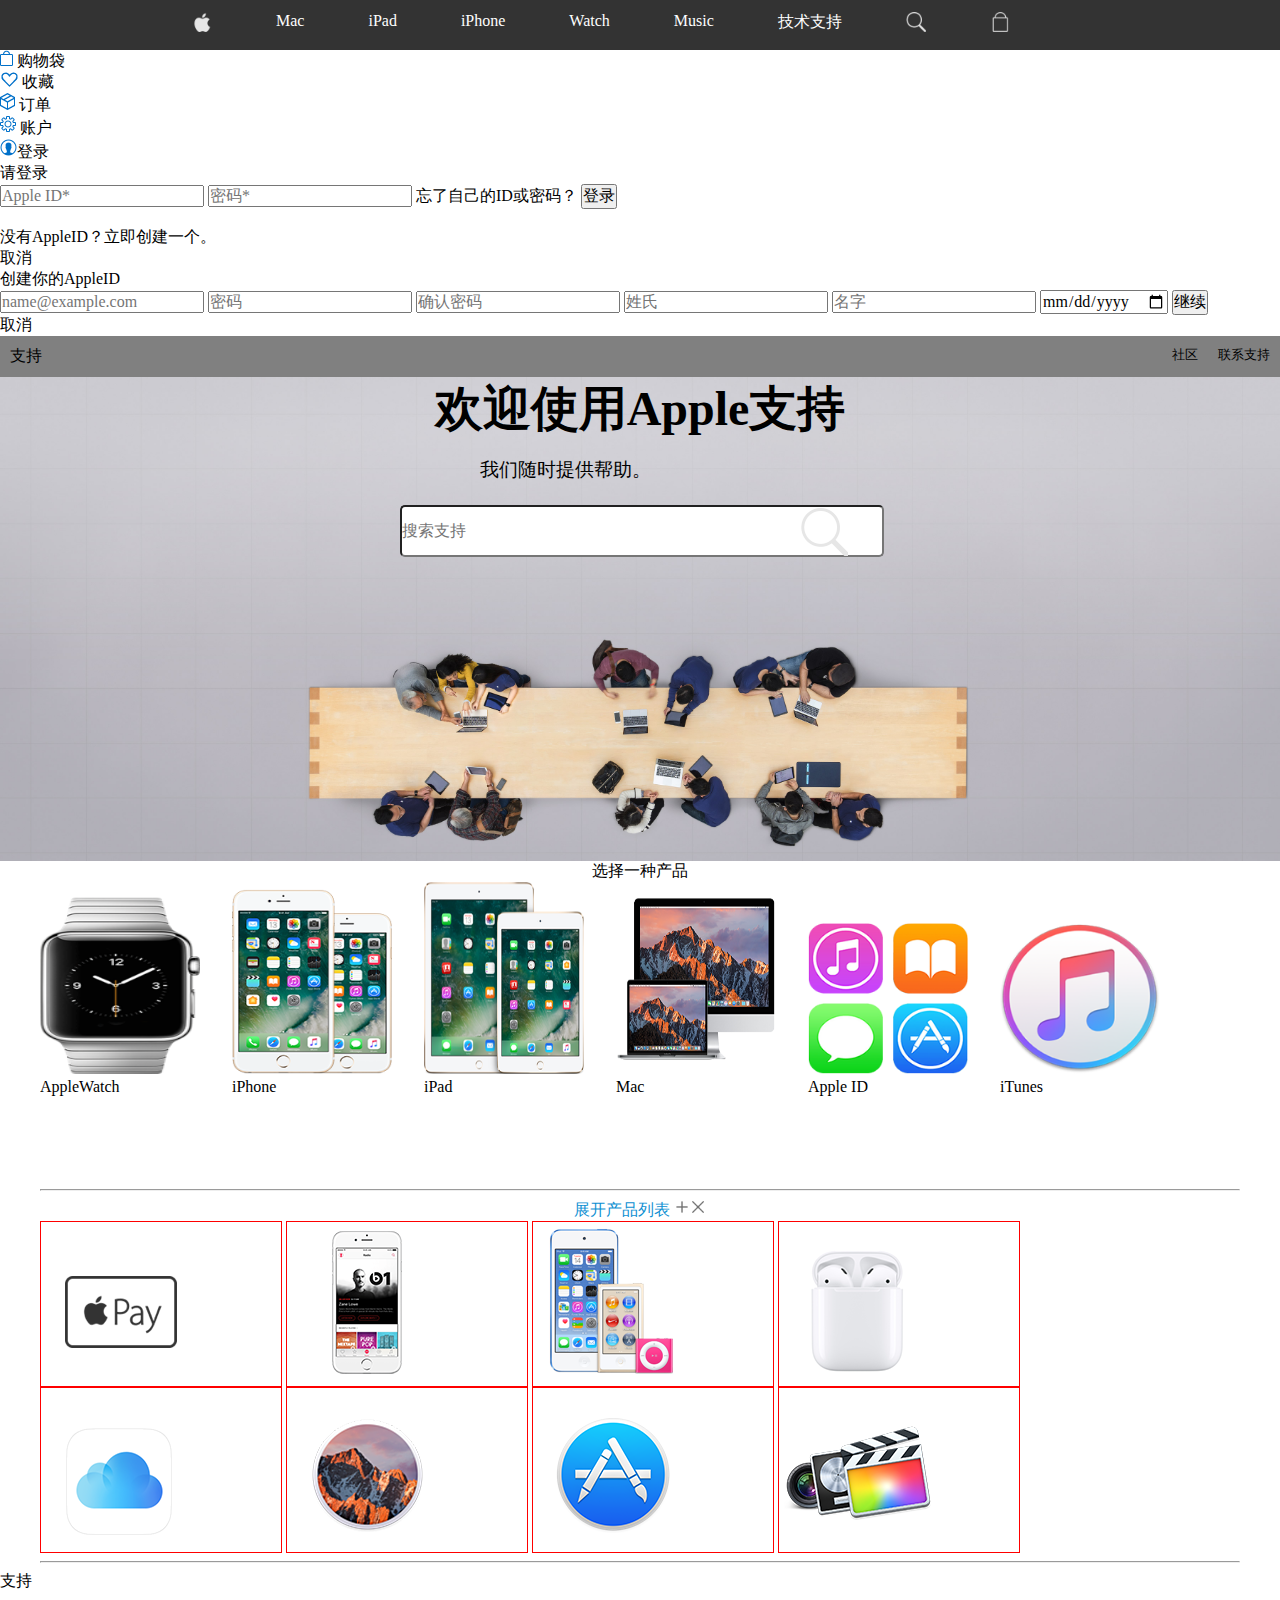
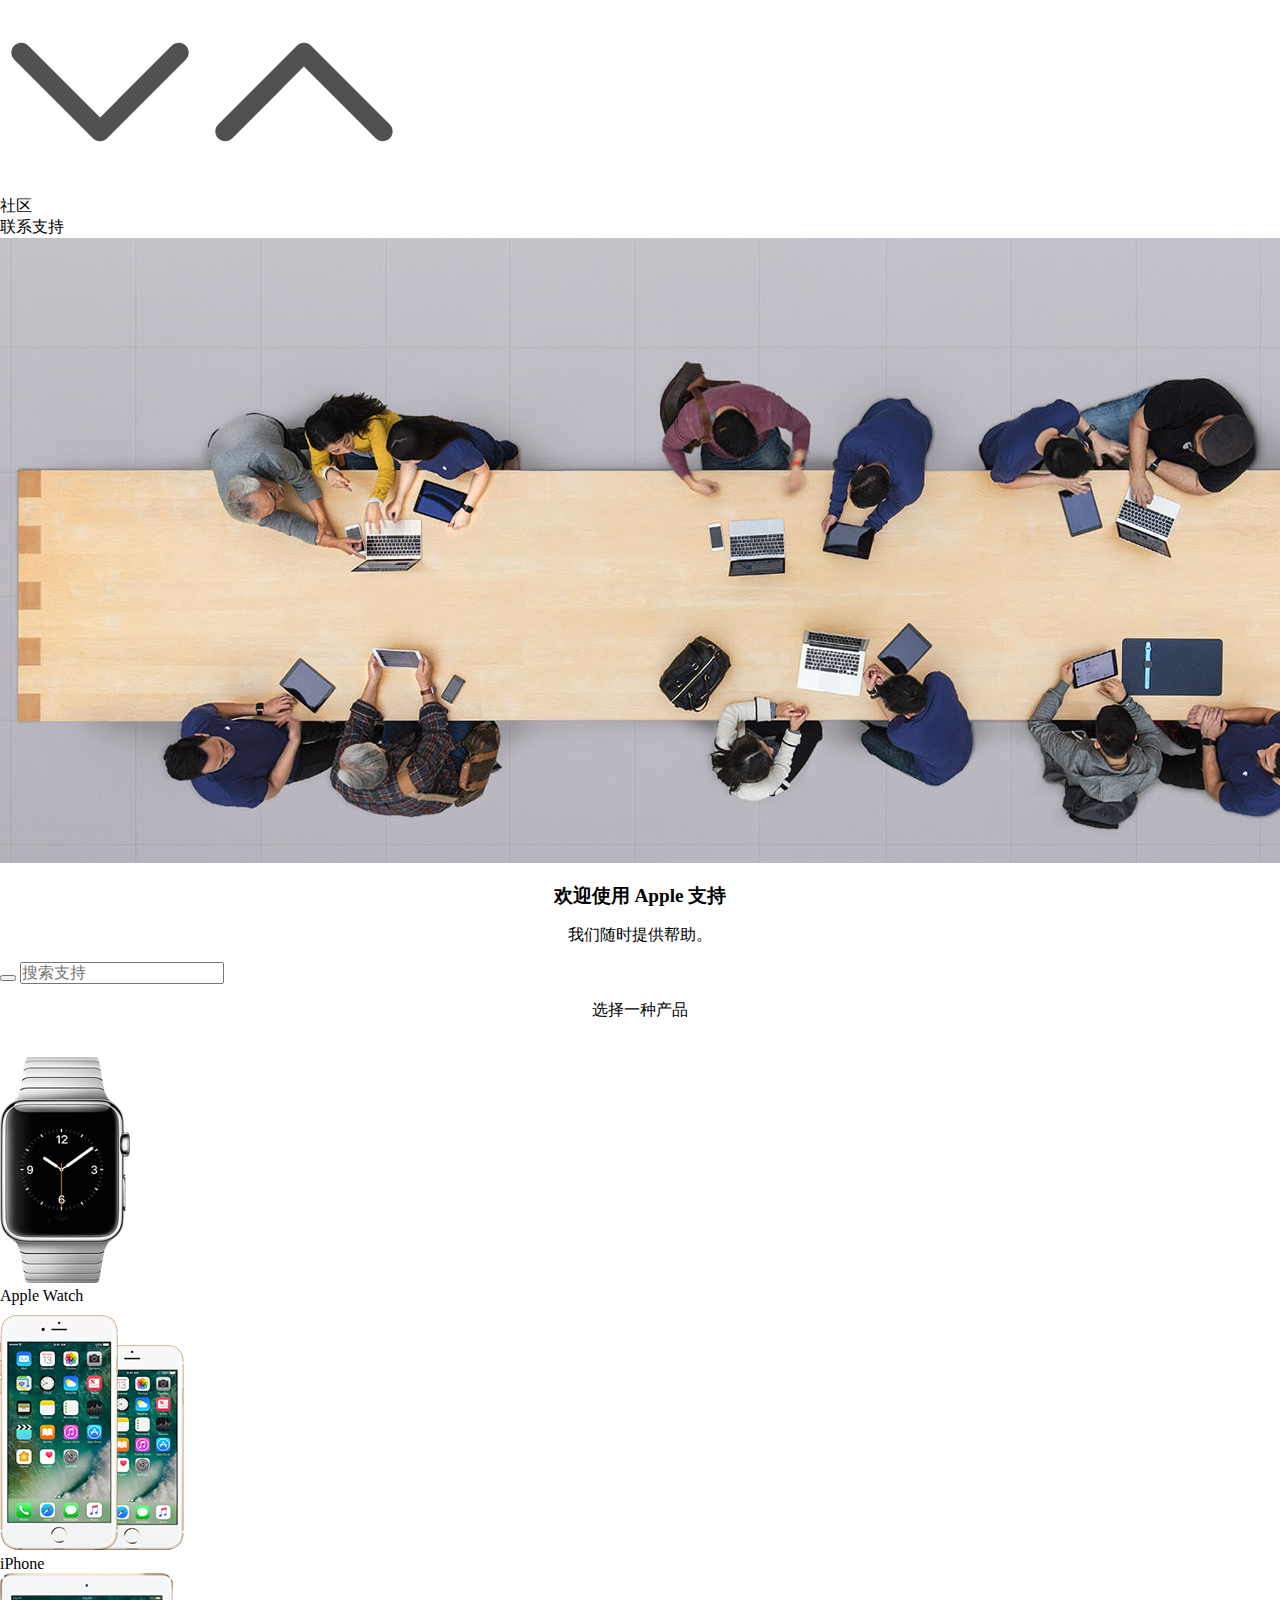
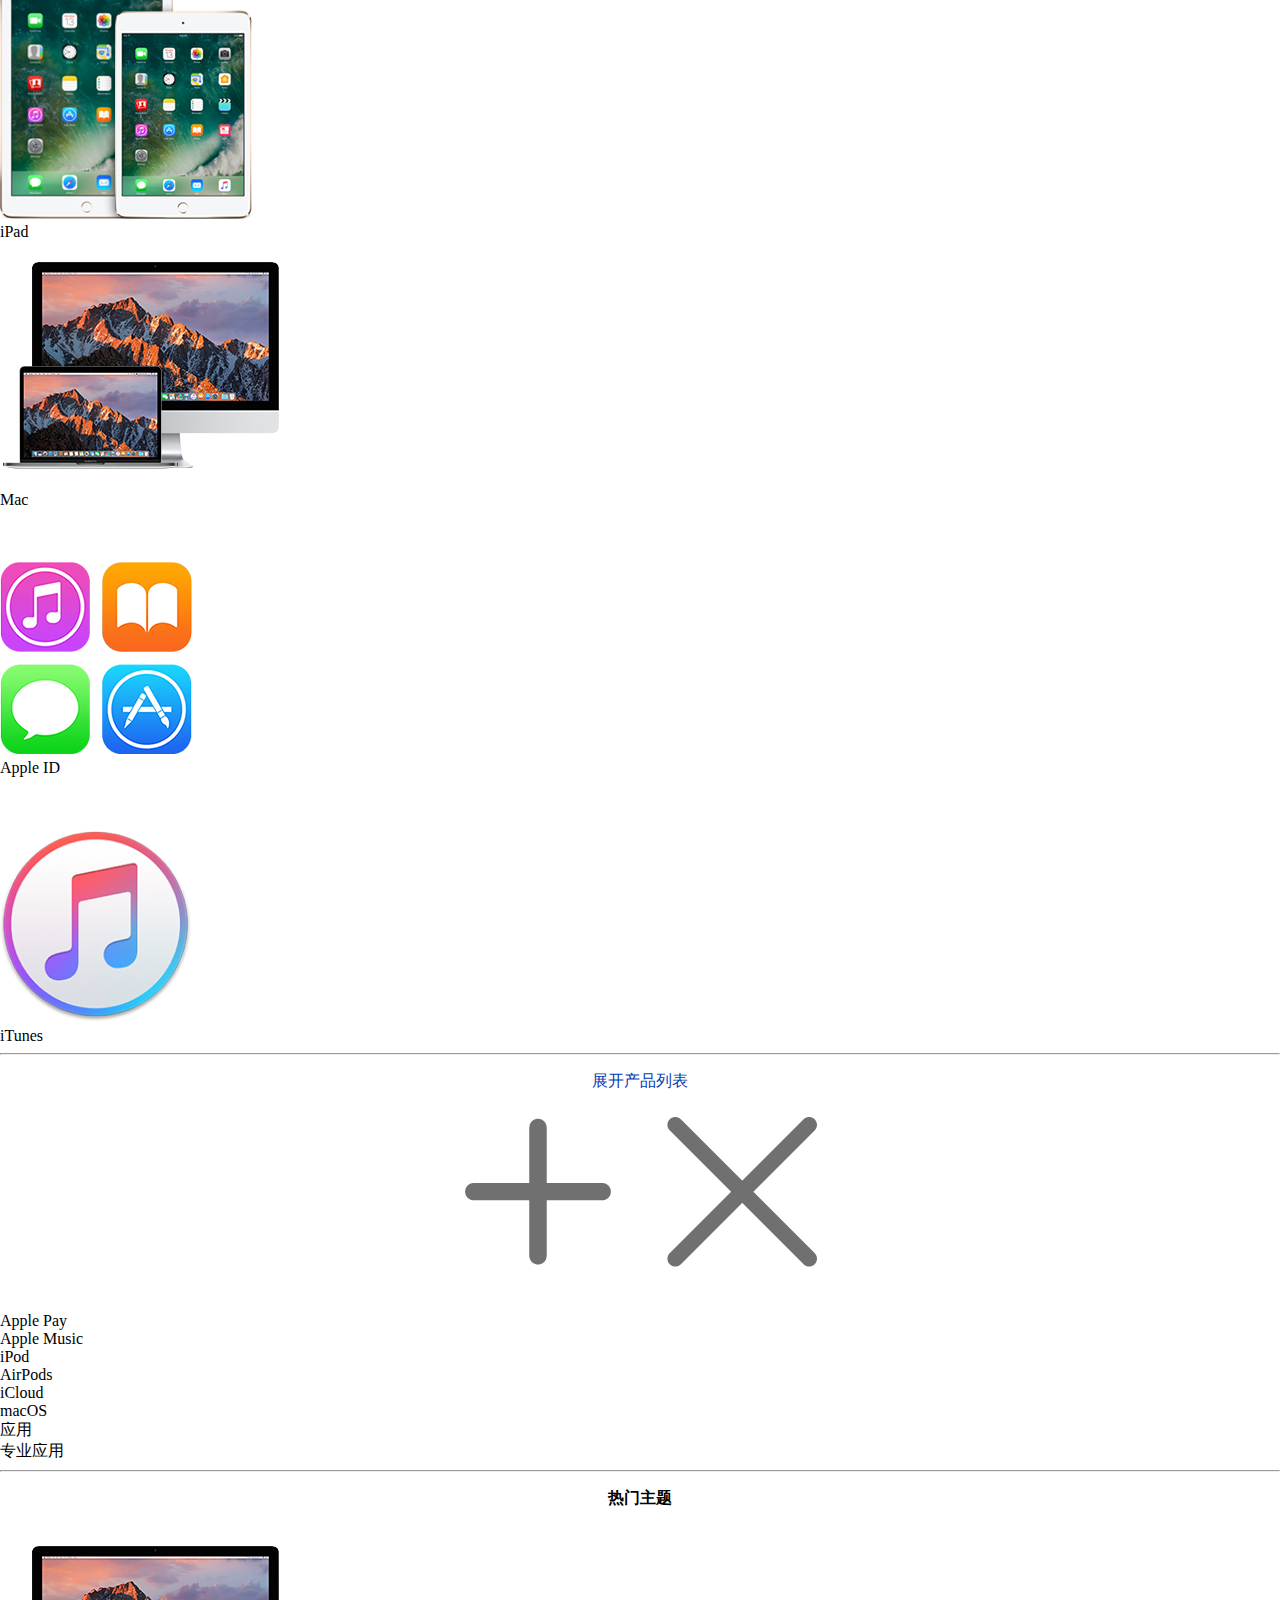
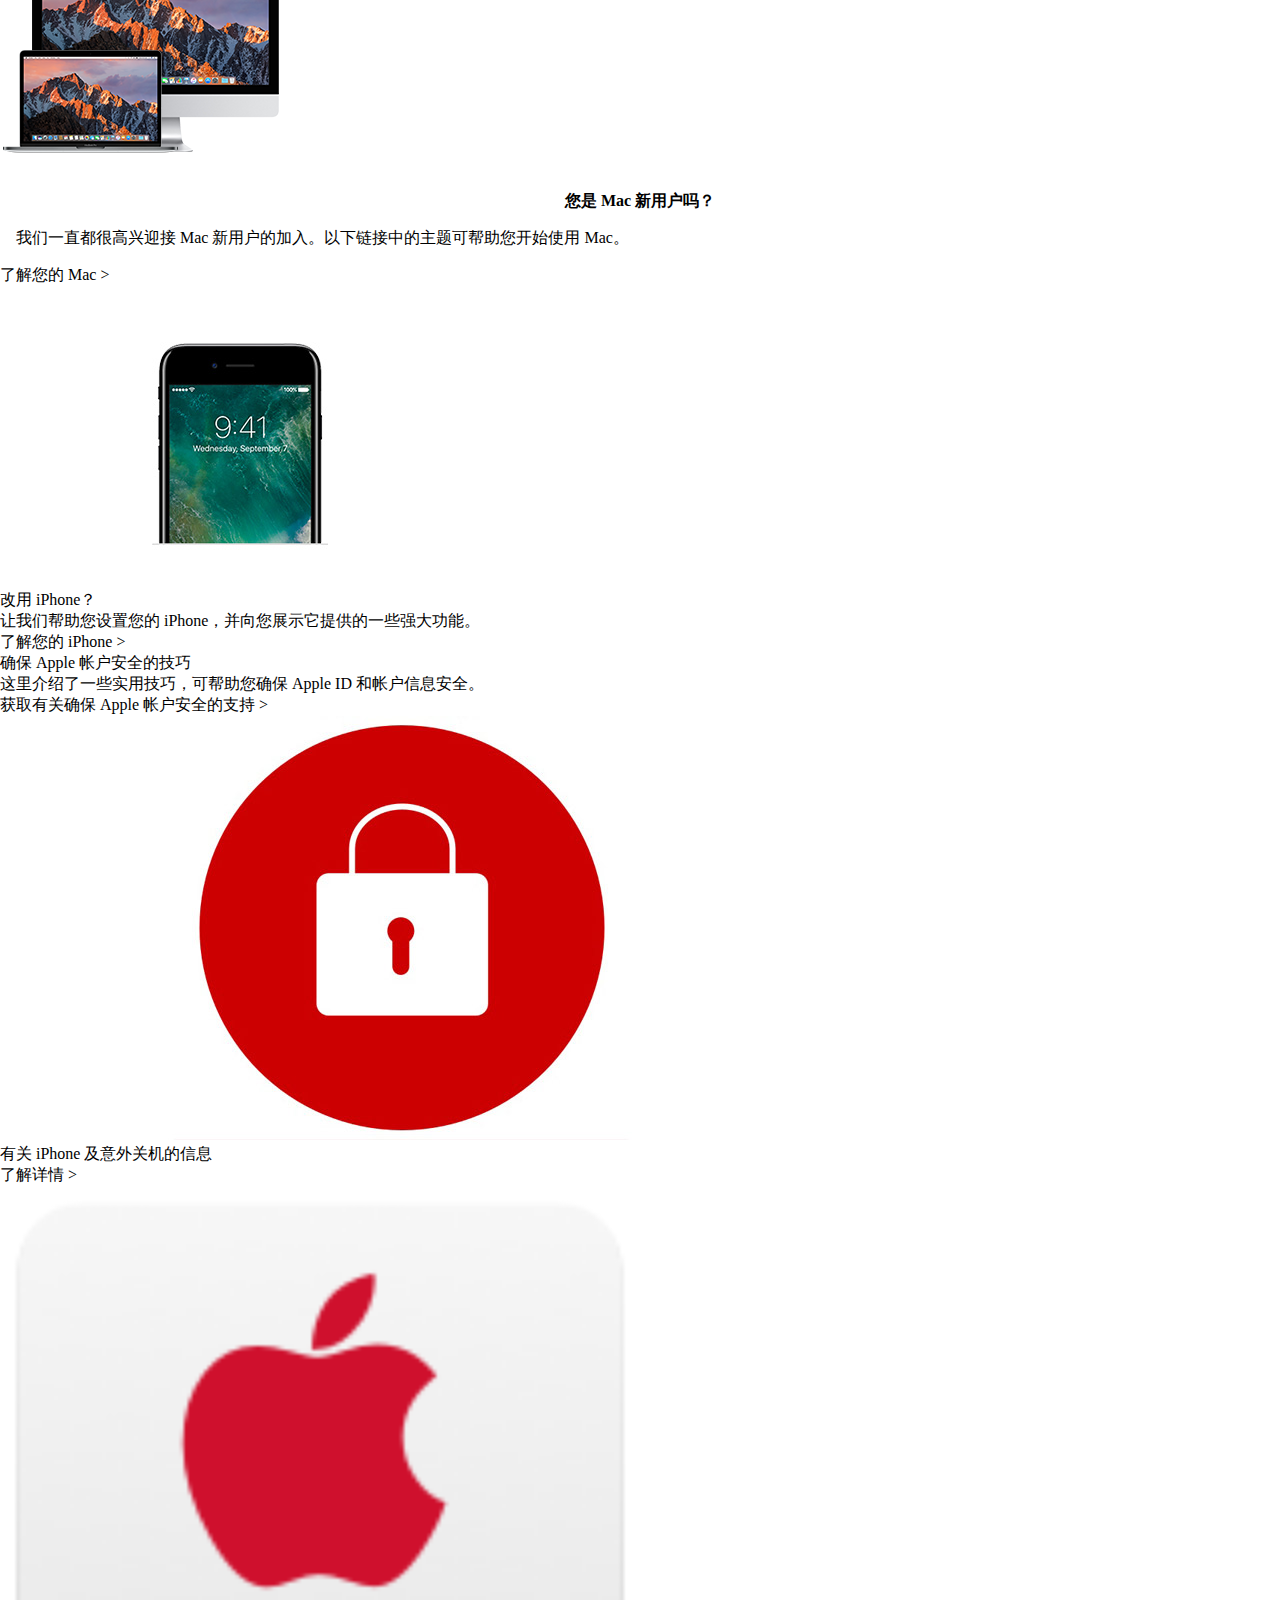
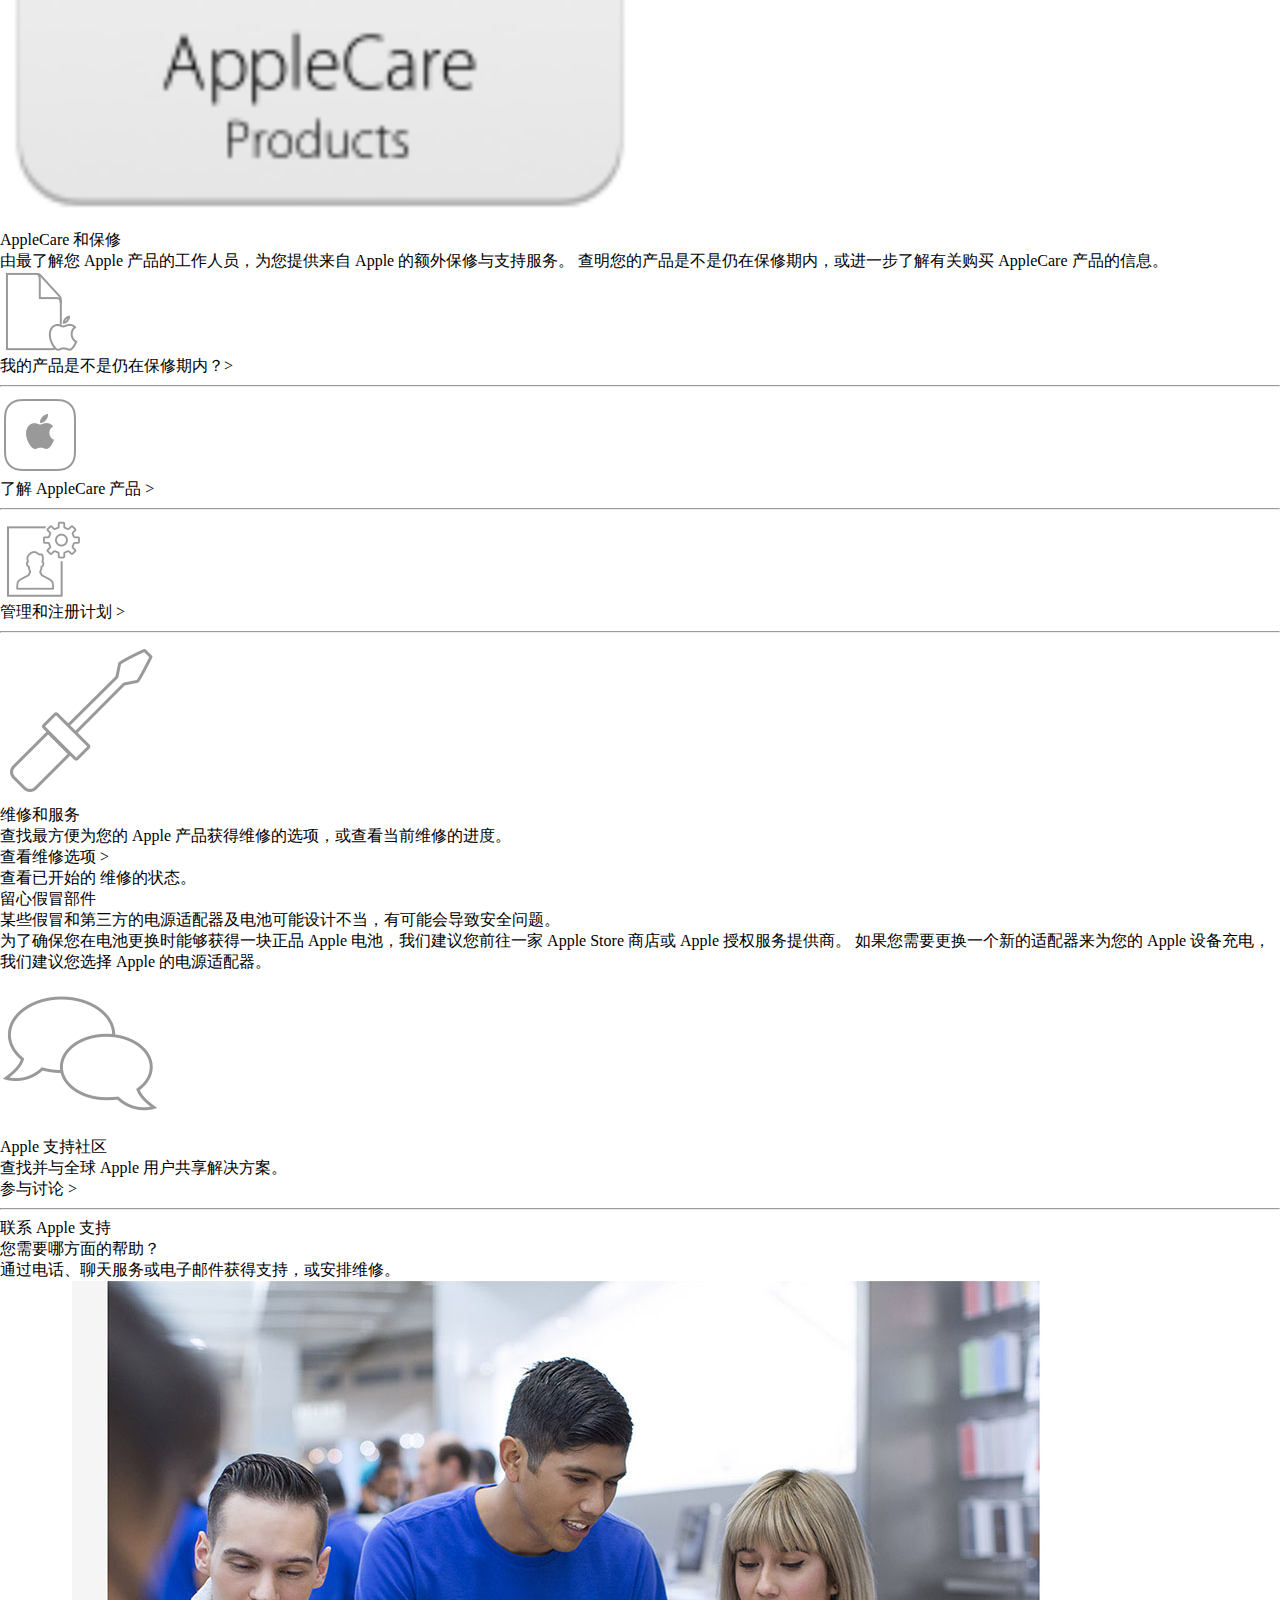
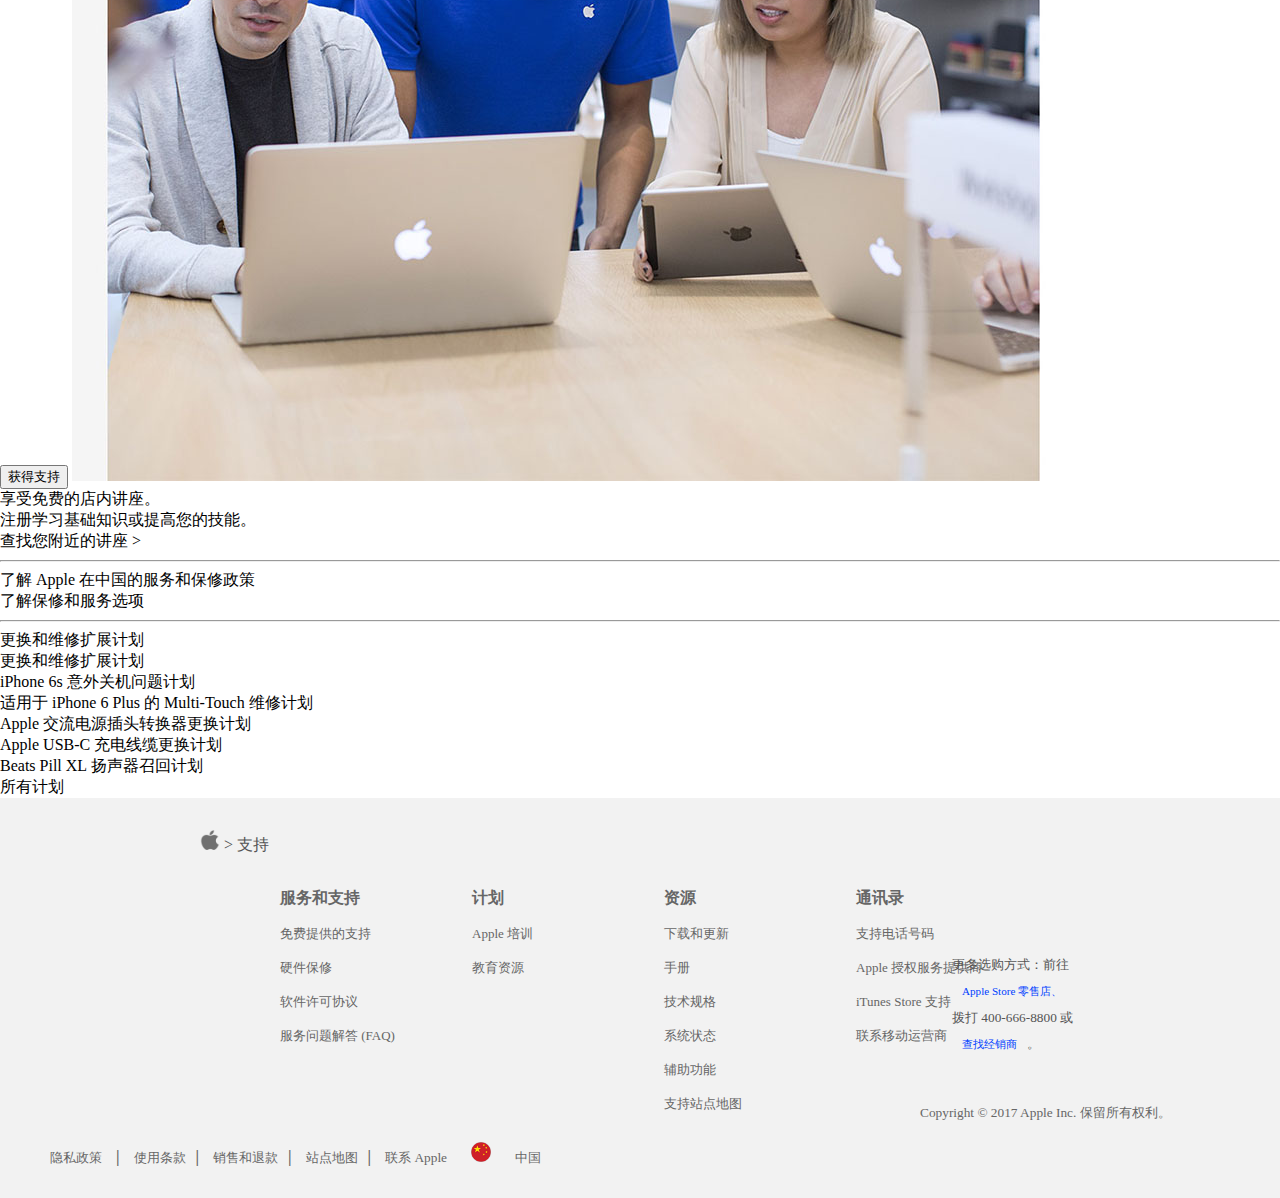
<file: index.html>
<!DOCTYPE html>
<html lang="en">
<head>
    <meta charset="UTF-8">
    <meta name="viewport" content="width=device-width, initial-scale=1"/>
    <title>apple</title>
    <link rel="icon" href="img/apple.png">
    <link rel="stylesheet" href="css/reset.css">
    <link rel="stylesheet" href="css/apple.css">
    <!--<link rel="stylesheet" href="css/apple2.css">-->
    <!--<link rel="stylesheet/less" href="css/apple.less">-->
    <!--<script src="js/less.js"></script>-->
    <script src="js/jquery-3.1.1.js"></script>
    <script src="js/apple.js" defer async></script>


</head>
<body>

<div id="con">
    <!--回顶-->
    <!--<div id="hui">-->
    <!--<img src="img/hui.png" title="回到顶部">-->
    <!--</div>-->
    <!--导航-->
    <div id="nav">
        <div id="na">
            <img src="img/cai.png" id="cai">
            <img src="img/cuo.png" id="cuo">
            <img src="img/ping.png">
            <img src="img/gou.png" id="wu2">
        </div>
        <ul id="xian">
            <li><a href="#"><img src="img/ping.png"></a></li>
            <li><a href="#">Mac</a></li>
            <li><a href="#">iPad</a></li>
            <li><a href="#">iPhone</a></li>
            <li><a href="#">Watch</a></li>
            <li><a href="#">Music</a></li>
            <li><a href="#">技术支持</a></li>
            <li><a href="#"><img src="img/sou.png"></a></li>
            <li><a href="#"><img src="img/gou.png"></a></li>

            <input type="text" placeholder="搜索 apple.com" id="sou">
        </ul>
    </div>

<!--登录-->
    <ul id="sign">
        <li><img src="img/bag.png">  购物袋</li>
        <li><img src="img/favorites.png" > 收藏</li>
        <li><img src="img/orders.png" > 订单</li>
        <li><img src="img/account.png" > 账户</li>
        <li id="si2"><img src="img/signIn.png">登录</li>
    </ul>


    <div id="deng">
        <h3> 请登录</h3>
        <form action="">
        <input type="text" placeholder="Apple ID*" required>
        <input type="password" placeholder="密码*">
        <span> 忘了自己的ID或密码？</span>
        <input type="submit" value="登录" class="su"> </i>
        </form>

        <br>
        <span id="ai">没有AppleID？立即创建一个。</span>

        <p id="qu1">取消</p>

    </div>
    <div id="lu">
        <h2>创建你的AppleID </h2>
        <form action="" method="get" id="myForm">
            <input type="email"  name="email2" id="email2" value="" required="required" class="email2" placeholder="name@example.com">
            <input type="password" placeholder="密码">
            <input type="password" placeholder="确认密码">
            <input type="text" placeholder="姓氏">
            <input type="text" placeholder="名字">
            <input type="date"  placeholder="出生日期">

            <input type="submit" value="继续">
        </form>
        <p id="qu2">取消</p>

    </div>
<!--中间-->
    <div id="mid">
        <div id="gu_d">
            <h2>支持</h2>

            <p> 联系支持 </p>
            <p>社区 </p>

        </div>
        <div id="mid_j">
            <div id="mid_z">
                <h1>欢迎使用Apple支持</h1>
                <p>我们随时提供帮助。</p>
                <input type="text" placeholder="搜索支持">
                <button></button>
                <img src="img/ji_Shu.jpg" alt="">
            </div>
        </div>
        <div id="mid_z2">
            <h1 align="center">选择一种产品</h1>

            <div><img src=" img/biao.png" alt="">
                <p>AppleWatch</p>
            </div>
            <div><img src=" img/shou.png" alt="">
                <p>iPhone</p>
            </div>
            <div><img src=" img/ipd.png" alt="">
                <p>iPad</p>
            </div>
            <div><img src=" img/mac.png" alt="">
                <p>Mac</p>
            </div>
            <div><img src=" img/id.png" alt="">
                <p>Apple ID</p>
            </div>
            <div><img src=" img/yin.png" alt="">
                <p>iTunes</p>
            </div>
        </div>
        <div id="chan">

            <hr>
            <h2 align="center"> 展开产品列表 <span> <img src="img/jia.png" id="dui"><img id="cu" src="img/cuo.png "></span>
            </h2>
            <div id="pin">
                <ul id="yong">
                    <li><img src="img/pay.png"></li>
                    <li><img src="img/music.png"></li>
                    <li><img src="img/ipod.png"></li>
                    <li><img src="img/air.png"></li>
                    <li><img src="img/cloud.png"></li>
                    <li><img src="img/os.png"></li>
                    <li><img src="img/ying.png"></li>
                    <li><img src="img/zhuan.png"></li>
                </ul>

            </div>
            <hr>
        </div>
    </div>
    <!--//中部-->
    <div id="med">
        <div id="med_t">
            <h1>支持</h1> <img src="img/xia.png" id="kai"> <img src="img/shang.png" id="guan">
            <div id="med_p">
                <p>社区</p>
                <p>联系支持</p>
            </div>
        </div>
        <img src="img/bei.jpg" class="bei">
        <h1 align="center" style="font-weight: bold; font-size: larger; margin: 1rem">欢迎使用 Apple 支持</h1>
        <p align="center" style="margin: 1rem">我们随时提供帮助。</p>
        <button class="btn"></button>
        <input type="text" class="ipt" placeholder="搜索支持">
        <div id="pro">
            <h1 align="center" style="margin: 1rem">选择一种产品</h1>
            <ul>
                <li><img src="img/biao.png" alt="">
                    <p>Apple Watch </p></li>
                <li><img src="img/shou.png" alt="">
                    <p>iPhone</p></li>
                <li><img src="img/ipd.png" alt="">
                    <p>iPad</p></li>
                <li><img src="img/mac.png" alt="">
                    <p>Mac</p></li>
                <li><img src="img/id.png" alt="">
                    <p>Apple ID </p></li>
                <li><img src="img/yin.png" alt="">
                    <p>iTunes </p></li>
            </ul>
            <hr>
            <h2 align="center" style="margin: 1rem;color: #003bb3"><p id="zhan">展开产品列表</p>
                <img src="img/jia.png" id="kai2">
                <img src="img/cuo.png" id="guan2">
            </h2>

            <ul id="xian2">
                <li> Apple Pay</li>
                <li>Apple Music</li>
                <li> iPod</li>
                <li> AirPods</li>
                <li>iCloud</li>
                <li>macOS</li>
                <li>应用</li>
                <li>专业应用</li>
            </ul>

            <hr>
        </div>
        <!--/主体/-->
        <div id="re">
            <h1 align="center" style="font-weight: bold;margin: 1rem">热门主题</h1>
            <img src="img/mac.png">
            <h1 align="center" style="font-weight: bold;margin: 1rem">您是 Mac 新用户吗？</h1>
            <p style="margin: 1rem">我们一直都很高兴迎接 Mac 新用户的加入。以下链接中的主题可帮助您开始使用 Mac。</p>
            <p id="op2" class="op2"> 了解您的 Mac &gt;</p>
            <img src="img/liao.jpg">
            <h1>改用 iPhone？ </h1>

            <p> 让我们帮助您设置您的 iPhone，并向您展示它提供的一些强大功能。</p>
            <p id="op3" class="op2">了解您的 iPhone &gt;</p>
            <h1>确保 Apple 帐户安全的技巧 </h1>
            <p> 这里介绍了一些实用技巧，可帮助您确保 Apple ID 和帐户信息安全。</p>
            <p id="op4" class="op2"> 获取有关确保 Apple 帐户安全的支持 &gt;</p>
            <img src="img/suo.jpg" alt="">
            <h1>有关 iPhone 及意外关机的信息</h1>
            <p class="op2">了解详情 &gt;</p>
            <img src="img/hong.png" style="width: 50%">
            <h1>AppleCare 和保修</h1>
            <p>由最了解您 Apple 产品的工作人员，为您提供来自 Apple 的额外保修与支持服务。
                查明您的产品是不是仍在保修期内，或进一步了解有关购买 AppleCare 产品的信息。</p>
            <img src="img/bao.png" class="bao">
            <p class="op2"> 我的产品是不是仍在保修期内？&gt; </p>
            <hr>
            <img src="img/zhi.png" class="bao">
            <p class="op2"> 了解 AppleCare 产品 &gt;</p>
            <hr>
            <img src="img/xiu.png" class="bao">
            <p class="op2"> 管理和注册计划 &gt;</p>
            <hr>

            <img src="img/wei.png" class="bao">
            <h1>维修和服务</h1>
            <p>查找最方便为您的 Apple 产品获得维修的选项，或查看当前维修的进度。</p>
            <p class="op2">
                查看维修选项 &gt;
            </p>
            <p>查看已开始的 <span class="op2"> 维修的状态</span>。</p>
            <h1>留心假冒部件</h1>
            <p>某些假冒和第三方的电源适配器及电池可能设计不当，有可能会导致安全问题。</p>
            <p>为了确保您在电池更换时能够获得一块正品 Apple 电池，我们建议您前往一家 <span class="op2">Apple Store </span>
                商店或 <span class="op2"> Apple 授权服务提供商</span>。
                如果您需要更换一个新的适配器来为您的 Apple 设备充电，我们建议您选择 Apple 的电源适配器。</p>
            <img src="img/tian.png" class="bao">
            <h1> Apple 支持社区</h1>
            <p> 查找并与全球 Apple 用户共享解决方案。</p>
            <p class="op2">
                参与讨论 &gt;
            </p>
            <hr>
            <p>联系 Apple 支持</p>
            <h1>您需要哪方面的帮助？</h1>
            <p>通过电话、聊天服务或电子邮件获得支持，或安排维修。</p>
            <button>获得支持</button>
            <img src="img/he.jpg">
            <h1>享受免费的店内讲座。</h1>
            <p>注册学习基础知识或提高您的技能。</p>
            <p class="op2">
                查找您附近的讲座 &gt;
            </p>
            <hr>
            <h2>了解 Apple 在中国的服务和保修政策</h2>
            <p class="op2">了解保修和服务选项</p>
            <hr>
            <h2>更换和维修扩展计划</h2>
            <p class="op2"> 更换和维修扩展计划</p>
            <p class="op2"> iPhone 6s 意外关机问题计划</p>
            <p class="op2"> 适用于 iPhone 6 Plus 的 Multi-Touch 维修计划</p>
            <p class="op2">Apple 交流电源插头转换器更换计划</p>
            <p class="op2">Apple USB-C 充电线缆更换计划</p>
            <p class="op2"> Beats Pill XL 扬声器召回计划</p>
            <p class="op2">所有计划</p>

        </div>

    </div>
    <!--//底部-->
    <div id="bot_d">
        <div id="bot">
            <p><img src="img/apple.png"> &gt; 支持 </p>
            <b class="bot_li" id="b22">服务和支持 </b>
            <b class="bot_li"> 计划</b>
            <b class="bot_li"> 资源</b>
            <b class="bot_li"> 通讯录</b>
            <br>
            <strong class="bot_st"> 服务和支持 <img src="img/jia.png" id="fu_w"> <img src="img/cuo.png" id="zhi_c"></strong>
            <ul class="bot_ul" id="bu_t1">
                <li>免费提供的支持</li>
                <li> 硬件保修</li>
                <li> 软件许可协议</li>
                <li> 服务问题解答 (FAQ)</li>
            </ul>
            <strong class="bot_st"> 计划 <img src="img/jia.png" id="fu_w2"> <img src="img/cuo.png" id="zhi_c2"></strong>
            <ul id="bu_t2">

                <li> Apple 培训</li>
                <li>教育资源</li>
            </ul>
            <strong class="bot_st"> <img src="img/jia.png" id="fu_w3"> <img src="img/cuo.png" id="zhi_c3"> 资源</strong>
            <ul id="bu_t3">

                <li> 下载和更新</li>
                <li> 手册</li>
                <li> 技术规格</li>
                <li>系统状态</li>
                <li> 辅助功能</li>
                <li> 支持站点地图</li>
            </ul>
            <strong class="bot_st"> 通讯录 <img src="img/jia.png" id="fu_w4"> <img src="img/cuo.png" id="zhi_c4"></strong>
            <ul id="bu_t4">
                <li> 支持电话号码</li>
                <li> Apple 授权服务提供商</li>
                <li> iTunes Store 支持</li>
                <li> 联系移动运营商</li>
            </ul>
            <br>
            <p class="bot_p">更多选购方式：前往 <span class="blue">Apple Store 零售店、</span>拨打 400-666-8800 或 <span
                    class="blue">查找经销商</span>。</p>
            <span class="bot_sp">Copyright © 2017 Apple Inc. 保留所有权利。</span>
            <span>隐私政策</span> <b>|</b>
            <span>使用条款</span><b>|</b>
            <span>销售和退款</span><b>|</b>
            <span>站点地图</span><b>|</b>
            <span> 联系 Apple</span>

            <span><img src="img/china.png" title="选区您所在的国家和地区"></span>
            <span>中国</span>


        </div>
    </div>
</div>


</body>
</html>
</file>
<file: css/apple.css>
#con {
  width: 100%;
  /*height: 5000px;*/
  margin: 0 auto;
  position: relative;
}
#nav {
  width: 100%;
  height: 50px;
  background: #333;
}
@media only screen and (min-width: 500px) {
  #nav #na {
    display: none;
  }
  #nav ul {
    width: 60rem;
    margin: 0 auto;
    overflow: hidden;
  }
  #nav ul img {
    /*vertical-align: middle;*/
    width: 20px;
  }
  #nav ul a {
    display: block;
    padding: 12px 2rem;
    text-decoration: none;
    color: #fefefe;
    transition: color 1s;
  }
  #nav ul a:hover {
    color: #6C6C6C;
  }
  #nav ul li {
    float: left;
    /*padding: 15px 30px ;*/
  }
  #nav #sou {
    display: none;
  }

  #bot {
    width: 75rem;
    background: #F2F2F2;
    margin: 0 auto;
    overflow: hidden;
  }
  #bot p {
    padding: 2rem 10rem;
    color: #555555;
  }
  #bot p img {
    width: 20px;
  }
  #bot ul {
    margin: 0 auto;
    float: left;
    width: 15rem;
  }
  #bot .bot_ul {
    margin-left: 10rem;
  }
  #bot #b22 {
    margin-left: 15rem;
  }
  #bot .bot_li {
    width: 8%;
    display: inline-block;
    font-weight: bold;
    margin: 0 3rem;
    float: left;
  }
  #bot ul {
    margin: 0 1rem;
    width: 10rem;
  }
  #bot ul li {
    color: #666;
    margin: 1rem 5rem ;
    width: 80%;
    font-size: small;
    cursor: pointer;
  }
  #bot ul li:hover {
    text-decoration: underline;
    color: #222;
  }
  #bot .bot_p {
    font-size: smaller;
  }
  #bot .bot_p .blue {
    color: #003eff;
    cursor: pointer;
  }
  #bot .bot_p .blue:hover {
    text-decoration: underline;
  }
  #bot .bot_sp {
    margin-left: 10rem;
  }
  #bot b {
    color: #666;
  }
  #bot span {
    display: inline-block;
    margin: 10px;
    font-size: smaller;
    color: #666;
  }
  #bot span:hover {
    cursor: pointer;
    text-decoration: underline;
    color: #0e0e0e;
  }
  #bot span img {
    width: 20px;
  }
  #bot .bot_st {
    display: none;
  }
  #mid #gu_d {
    width: 100%;
    background: #808080;
    overflow: hidden;
  }
  #mid #gu_d h2 {
    padding: 10px;
    float: left;
  }
  #mid #gu_d p {
    font-size: small;
    text-align: right;
    padding: 10px;
    float: right;
    cursor: pointer;
    transition: color 1s;
  }
  #mid #gu_d p:hover {
    color: #0e90d2;
  }
  #mid #mid_z {
    width: 100%;
    margin: 0 auto;
    position: relative;
  }
  #mid #mid_z img {
    display: block;
    width: 80rem;
    margin: auto;
  }
  #mid #mid_z h1 {
    font-weight: bold;
    font-size: 3rem;
    text-align: center;
    position: absolute;
    left: 50%;
    margin-left: -25rem;
    width: 50rem;
  }
  #mid #mid_z p {
    width: 20rem;
    position: absolute;
    font-size: larger;
    top: 5rem;
    left: 50%;
    margin-left: -10rem;
  }
  #mid #mid_z input {
    position: absolute;
    width: 30rem;
    height: 3rem;
    border-radius: 5px;
    background-size: 50px;
    top: 8rem;
    left: 50%;
    margin-left: -15rem;
  }
  #mid #mid_z button {
    width: 3rem;
    height: 3rem;
    position: absolute;
    background: url("../img/sou.png") no-repeat;
    background-size: 50px;
    top: 8.2rem;
    left: 50rem;
    border: 0;
  }
  #mid #mid_z2 {
    width: 75rem;
    height: 20rem;
    overflow: hidden;
    margin: 0 auto;
  }
  #mid #mid_z2 div {
    float: left;
    cursor: pointer;
    width: 12rem;
  }
  #mid #mid_z2 div img {
    width: 10rem;
    height: 12rem;
  }
  #mid #mid_z2 div p:hover {
    text-decoration: underline;
  }
  #mid #chan {
    width: 75rem;
    margin: auto;
  }
  #mid #chan h2 {
    color: #0e90d2;
  }
  #mid #chan span img {
    width: 1rem;
  }
  #mid #pin {
    width: 75rem;
    margin: auto;
  }
  #mid #pin ul li {
    border: 1px solid red;
    display: inline-block;
    width: 15rem;
  }
}
/*小于500*/
@media only screen and (max-width: 500px) {
  #nav {
    position: relative;
  }
  #nav ul {
    position: absolute;
    top: 100%;
    left: 0;
    width: 70%;
    height: 500%;
    background: #000;
  }
  #nav ul li {
    margin: 10px;
  }
  #nav ul li a {
    color: #fefefe;
    text-decoration: none;
  }
  #nav ul img {
    display: none;
  }
  #nav #na {
    display: block;
    overflow: hidden;
  }
  #nav #na #cuo {
    display: none;
  }
  #nav #sou {
    display: block;
    background: url("../img/sou.png") no-repeat scroll right center transparent;
    background-size: 20px;
    border: none;
    border-bottom: 1px solid white;
  }
  #nav #na img {
    float: left;
    width: 20px;
    margin: 10px 13%;
  }
  #nav #xian {
    z-index: 100;
    display: none;
  }
  #nav #xian li,
  input {
    margin: 10px 10%;
    color: #fefefe;
  }
  /*登录*/
  #sign{
    width: 80%;
    display: none;
    /*border:1px solid red;*/
    background:#F2F2F2;
    position: absolute;
    right: 0;
    top: 3rem;
    z-index: 10;
  }
  #sign li{
    list-style: none;
    margin: 1rem;
    color: #1a5bb0;
    cursor: pointer;
  }
  #sign li:hover{
    text-decoration: underline;

  }
  /*登录*/
  #deng{
    width: 80%;
    /*border: 1px solid green;*/
    display: none;
    position: absolute;
    right: 0;
    top: 3rem;
    z-index: 10;
    background:#F2F2F2;
  }
  #deng h3{
    margin: 1rem;
  }
  #deng input{
    display: block;
    width: 80%;
    height: 2rem;;
    margin: 1rem auto;
    color: #000;
  }
  #deng .su{
    width: 40%;
    height: 2rem;
    display: block;
    background: #1a5bb0 ;
    border: none;
    color: #fefefe;
    margin: 1rem auto;
  }
  #deng span{
    display: block;
    color: #1a5bb0;
    font-size: smaller;
    margin: 1rem;
    cursor: pointer;
  }
  #deng span:hover{
    text-decoration: underline;
  }
  #deng p{
    margin: 1rem auto;
    width: 30%;
    text-align: center;
    color: #1a5bb0;
    background: #fef;
    cursor: pointer;
  }
  /*注册*/
  #lu{
    width: 80%;
    /*border: 1px solid blue;*/
    display: none;
    position: absolute;
    right: 0;
    top: 3rem;
    z-index: 10;
    background: #F2F2F2;
  }
  #lu h2{
    text-align: center;
    margin: 1rem ;
  }
  #lu input{
    width: 80%;
    display: block;
    margin: 1rem auto;
    height: 2rem;
    color: #0e0e0e;
  }
  #lu p{
    text-align: center;
    color: #1a5bb0;
    margin: 1rem;
    cursor: pointer;
  }
  /*底部*/
  #bot p {
    color: #555;
  }
  #bot p img {
    width: 20px;
  }
  #bot .bot_li {
    display: none;
  }
  #bot .bot_st {
    font-weight: bold;
    display: block;
    margin: 10px;
    overflow: hidden;
  }
  #bot .bot_st img {
    width: 15px;
    float: right;
    margin: 5px 10px ;
  }
  #bot ul {
    margin: 10px;
  }
  #bu_t1,
  #bu_t2,
  #bu_t3,
  #bu_t4 {
    display: none;
  }
  #bot span {
    font-size: smaller;
  }
  #bot ul li {
    margin: 10px;
  }
  #bot #zhi_c,
  #zhi_c2,
  #zhi_c3,
  #zhi_c4 {
    display: none;
  }
  #mid {
    display: none;
  }
  #med #med_t h1 {
    float: left;
    margin: 1rem;
  }
  #med #med_t {
    overflow: hidden;
    background: #C5C4CA;
  }
  #med #med_t #guan {
    display: none;
  }
  #med #med_t img {
    width: 20px;
    float: right;
    margin: 1rem;
  }
  #med #med_t #med_p {
    margin: 5rem;
    display: none;
  }
  #med #med_t #med_p p {
    margin: 1rem;
  }
  #med #med_t #med_p p:hover {
    color: #0A68BF;
  }
  #med .bei {
    width: 100%;
  }
  #med {
    position: relative;
  }
  #med .btn {
    background: url("../img/sou.png") no-repeat;
    -webkit-background-size: 30px;
    background-size: 30px;
    width: 2rem;
    height: 2rem;
    position: absolute;
    left: 70%;
    border: none;
  }
  #med .ipt {
    display: block;
    margin: auto;
    width: 15rem;
    height: 2rem;
    border: 1px solid salmon;
  }
  #med #pro ul {
    overflow: hidden;
  }
  #med #pro ul li {
    width: 40%;
    float: left;
    margin: 1rem;
  }
  #med #pro ul li img {
    display: block;
    margin: auto;
    width: 100%;
    height: 10rem;
  }
  #med #pro ul li p {
    text-align: center;
    font-weight: bold;
  }
  #med #pro ul li p:hover {
    text-decoration: underline;
  }
  #med #pro #kai2 {
    width: 1rem;
    float: right;
    margin-right: 5rem;
  }
  #med #pro #zhan {
    display: inline-block;
  }
  #med #pro #guan2 {
    width: 1rem;
    float: right;
    display: none;
    margin-right: 5rem;
  }
  #med #pro #xian2 {
    display: none;
  }
  #med #pro #xian2 li {
    float: none ;
    color: #0e0e0e;
  }
  #med #pro #xian2 li:hover {
    text-decoration: underline;
  }
  #re #op2 {
    color: #003eff;
  }
  #re #op2:hover {
    text-decoration: underline;
  }
  #re h1 {
    text-align: center;
    font-weight: bold;
    margin: 1rem;
  }
  #re img {
    width: 90%;
    display: block;
    margin: auto;
  }
  #re p {
    width: 90%;
    text-align: center;
    margin: 1rem;
    font-size: small;
    line-height: 1.5rem;
  }
  #re .op2 {
    color: #003eff;
    text-align: center;
  }
  #re .op2:hover {
    text-decoration: underline;
  }
  #re .bao {
    width: 5rem;
    transition: 1s;
  }
  #re .bao:hover {
    transform: scale(1.2);
  }
  #re button {
    background: #0A68BF;
    color: #fefefe;
    border: none;
    display: block;
    margin: 2rem auto;
    border-radius: 3px;
  }
  #re h2 {
    font-weight: bold;
    text-align: center;
    margin: 1rem;
    font-size: smaller;
  }
}
#bot_d {
  width: 100%;
  height: 25rem;
  background: #F2F2F2;
}
#mid_j {
  width: 100%;
  background: #C2BFC6;
}
</file>
<file: css/apple2.css>
#con {
    width: 100%;
    /*height: 5000px;*/
    margin: 0 auto;

}
#nav {
    width: 100%;
    height: 50px;
    background: #333;

}

@media screen and (min-width: 500px) {

    #nav #na{
        display: none;
    }
    #nav ul {
        width: 80%;
        margin: 0 auto;
        overflow: hidden;
        /*border: 1px solid red;*/
    }

    #nav ul img {
        /*vertical-align: middle;*/
        width: 20px;
    }
    #nav ul a {
        display: block;
        padding: 12px 2rem;
        text-decoration: none;
        color: #fefefe;
        transition: color 1s;
    }

    #nav ul a:hover {
        color: #6C6C6C;
    }

    #nav ul li {
        float: left;
        /*padding: 15px 30px ;*/
    }
    #nav #sou{
        display: none;
    }
}

@media screen and (max-width: 500px) {

/*//回顶*/
#hui{
    width: 2rem;
    height:2rem;
    border: 1px solid red;
    /*background:url("../img/hui.png") no-repeat;*/

    /*background-size:cover;*/

    position: fixed;
    z-index: 100;
    right: 1rem;
    top: 30rem;
}
    #hui img{
        width: 2rem;
    }

    #nav{
        position: relative;
    }
#nav ul{
   position: absolute;
    top:100%;
    left: 0;
    width: 70%;
    height: 500%;
    background: #000;
}
    #nav ul li {
        margin: 10px;

    }#nav ul li a{
             color: #fefefe;
              text-decoration: none;
         }
    #nav ul img{
        display: none;
    }
    #nav #na{
        display: block;
        overflow: hidden;
    }
    #nav #na #cuo{
        display: none;
    }
    #nav #sou{
        display: block;
        background:url("../img/sou.png") no-repeat scroll right center transparent;
        background-size: 20px;
        /*border-top: none;*/
        /*border-left: none;*/
        /*border-right: none;*/
        border: none;
        border-bottom: 1px solid white;
    }
    #nav #na img{
        float: left;
        width: 20px;
        margin: 10px 10%;
    }
    #nav #xian{
        display: none;

    }
    #nav #xian li,input{
        margin: 10px 10%;
        color: #fefefe;
    }
}
</file>
